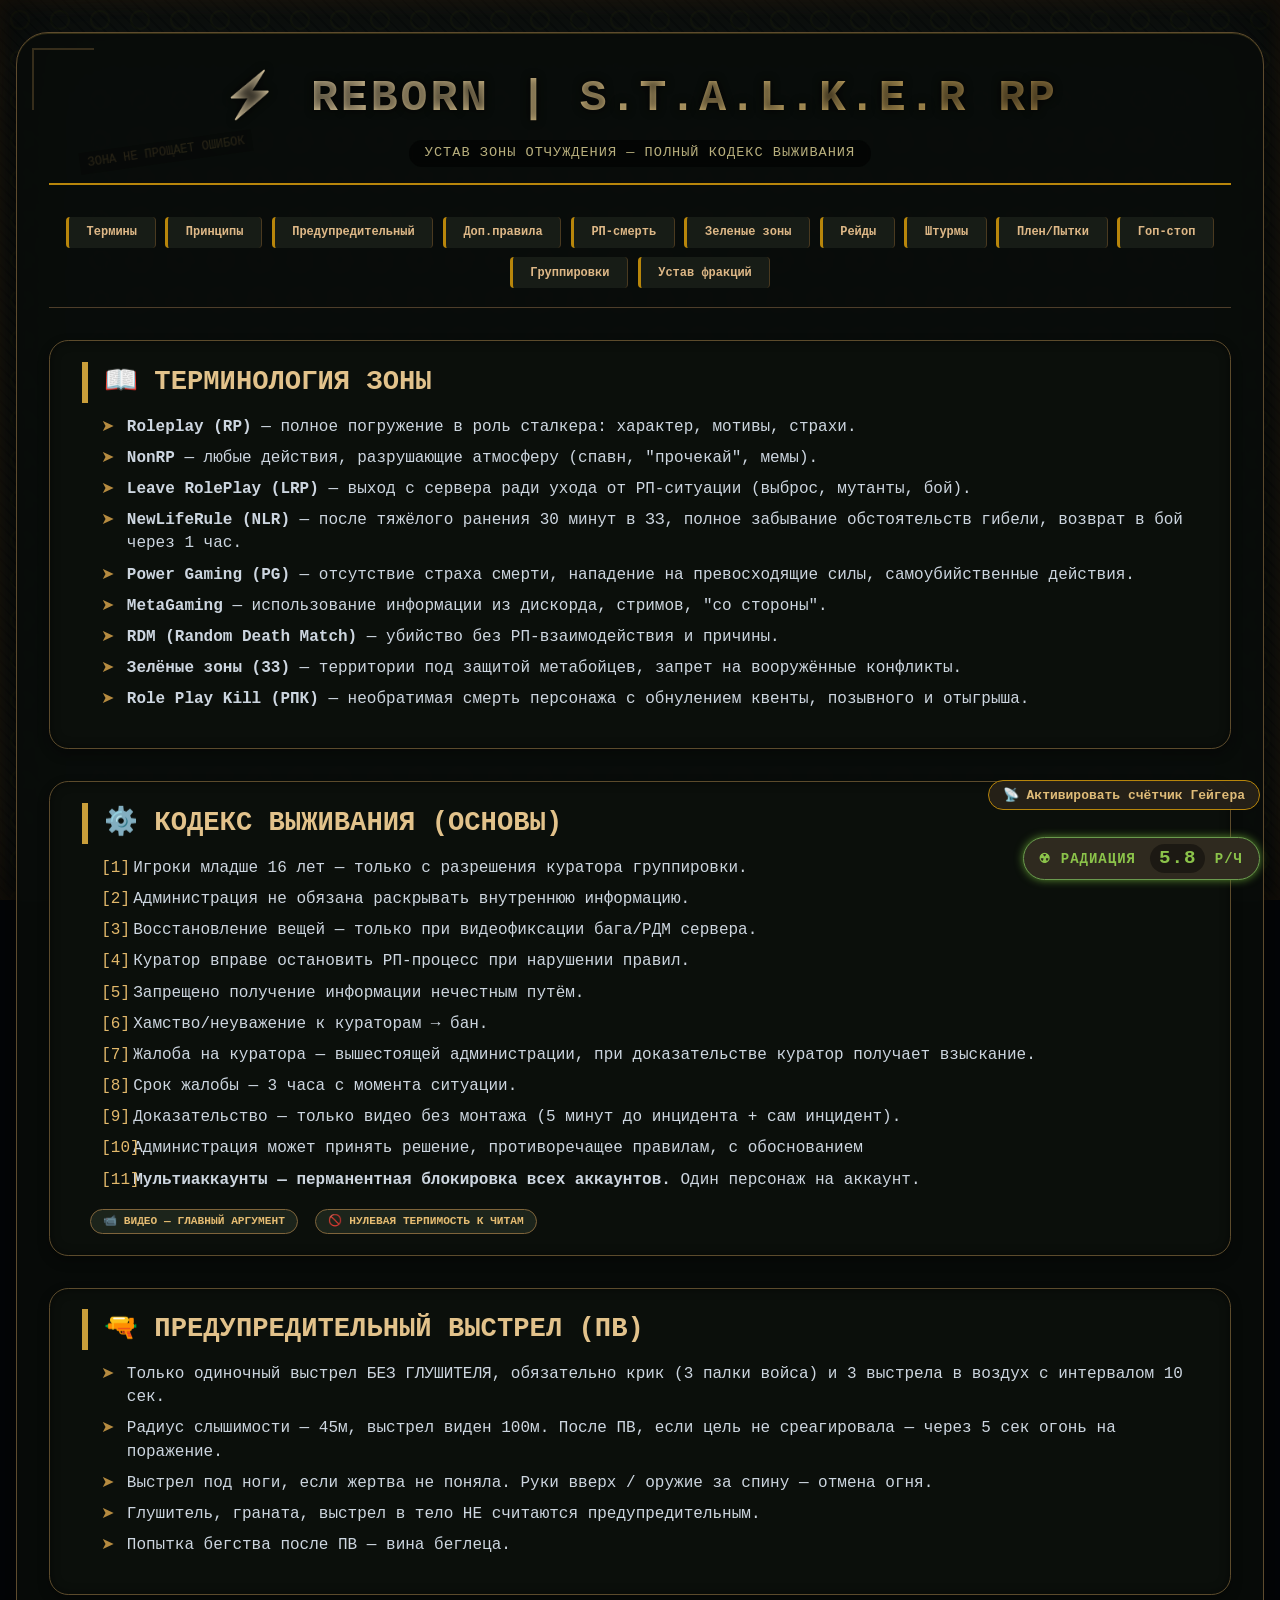
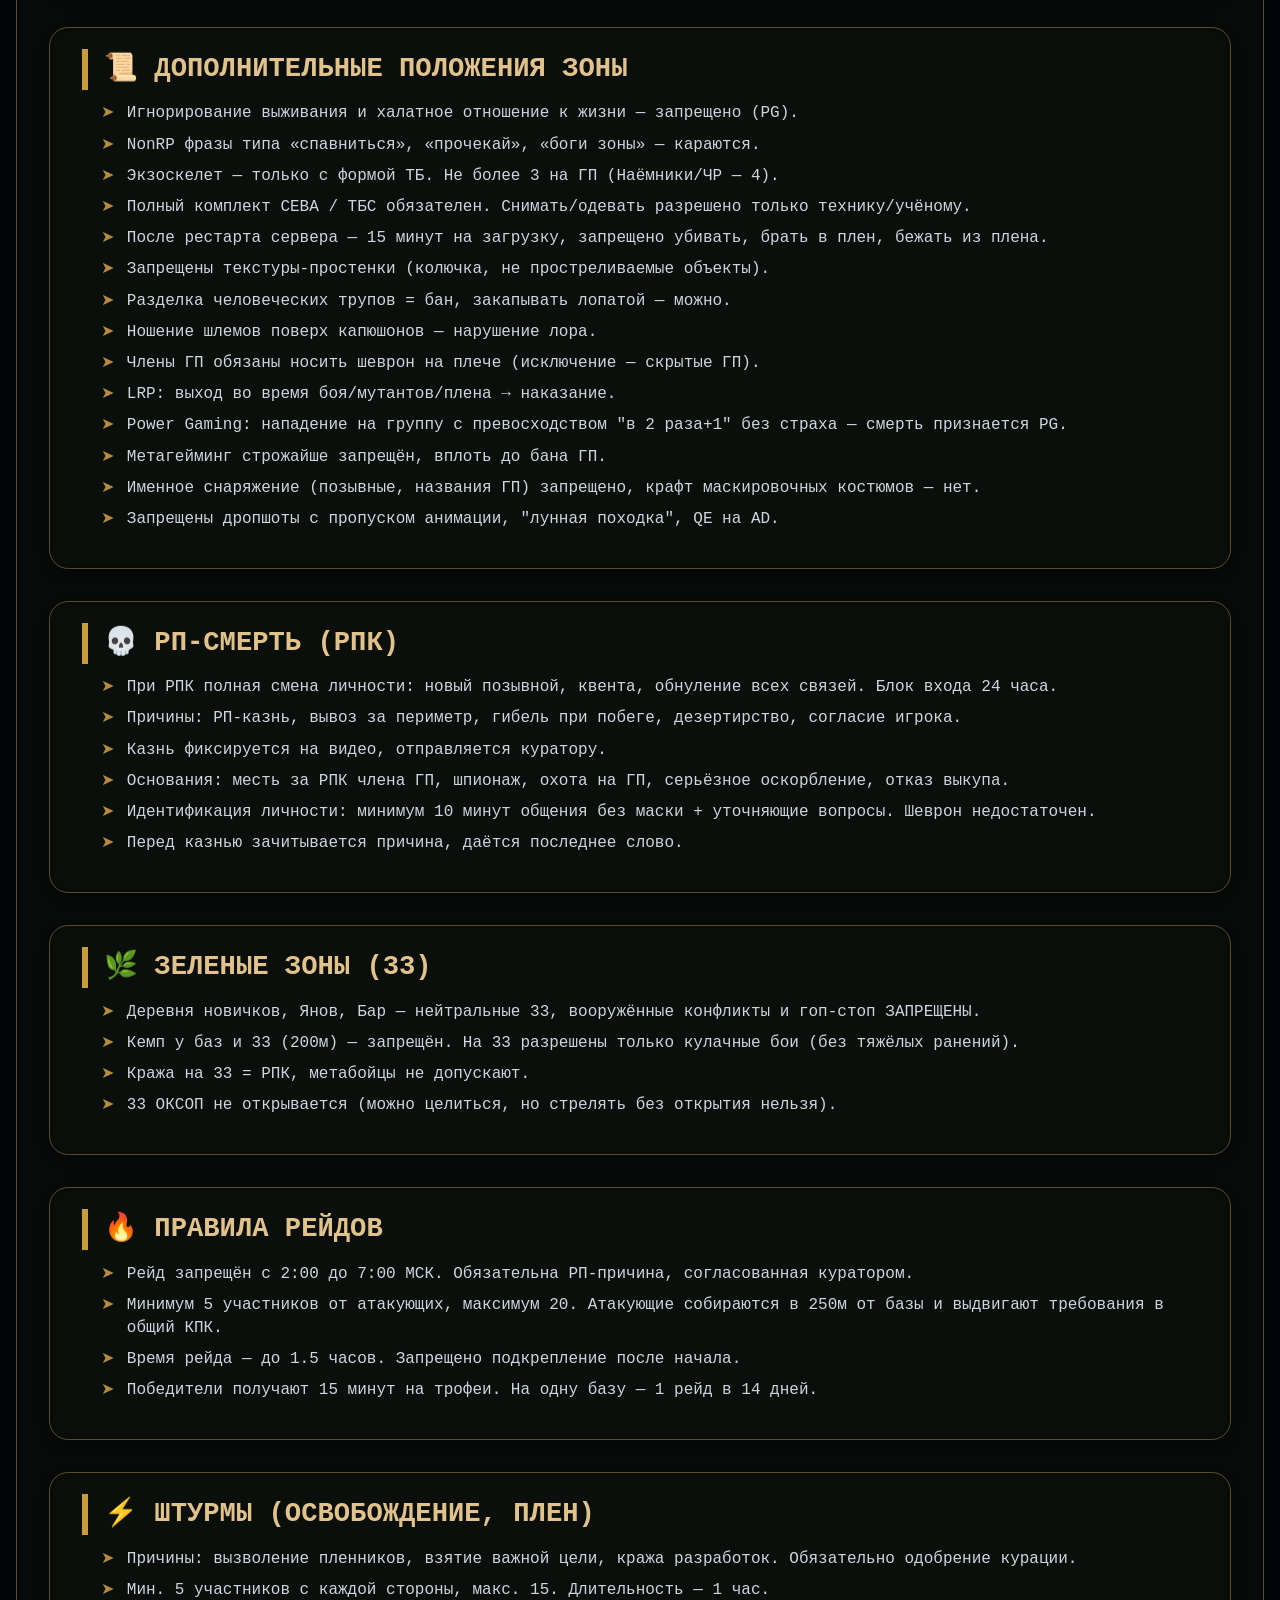
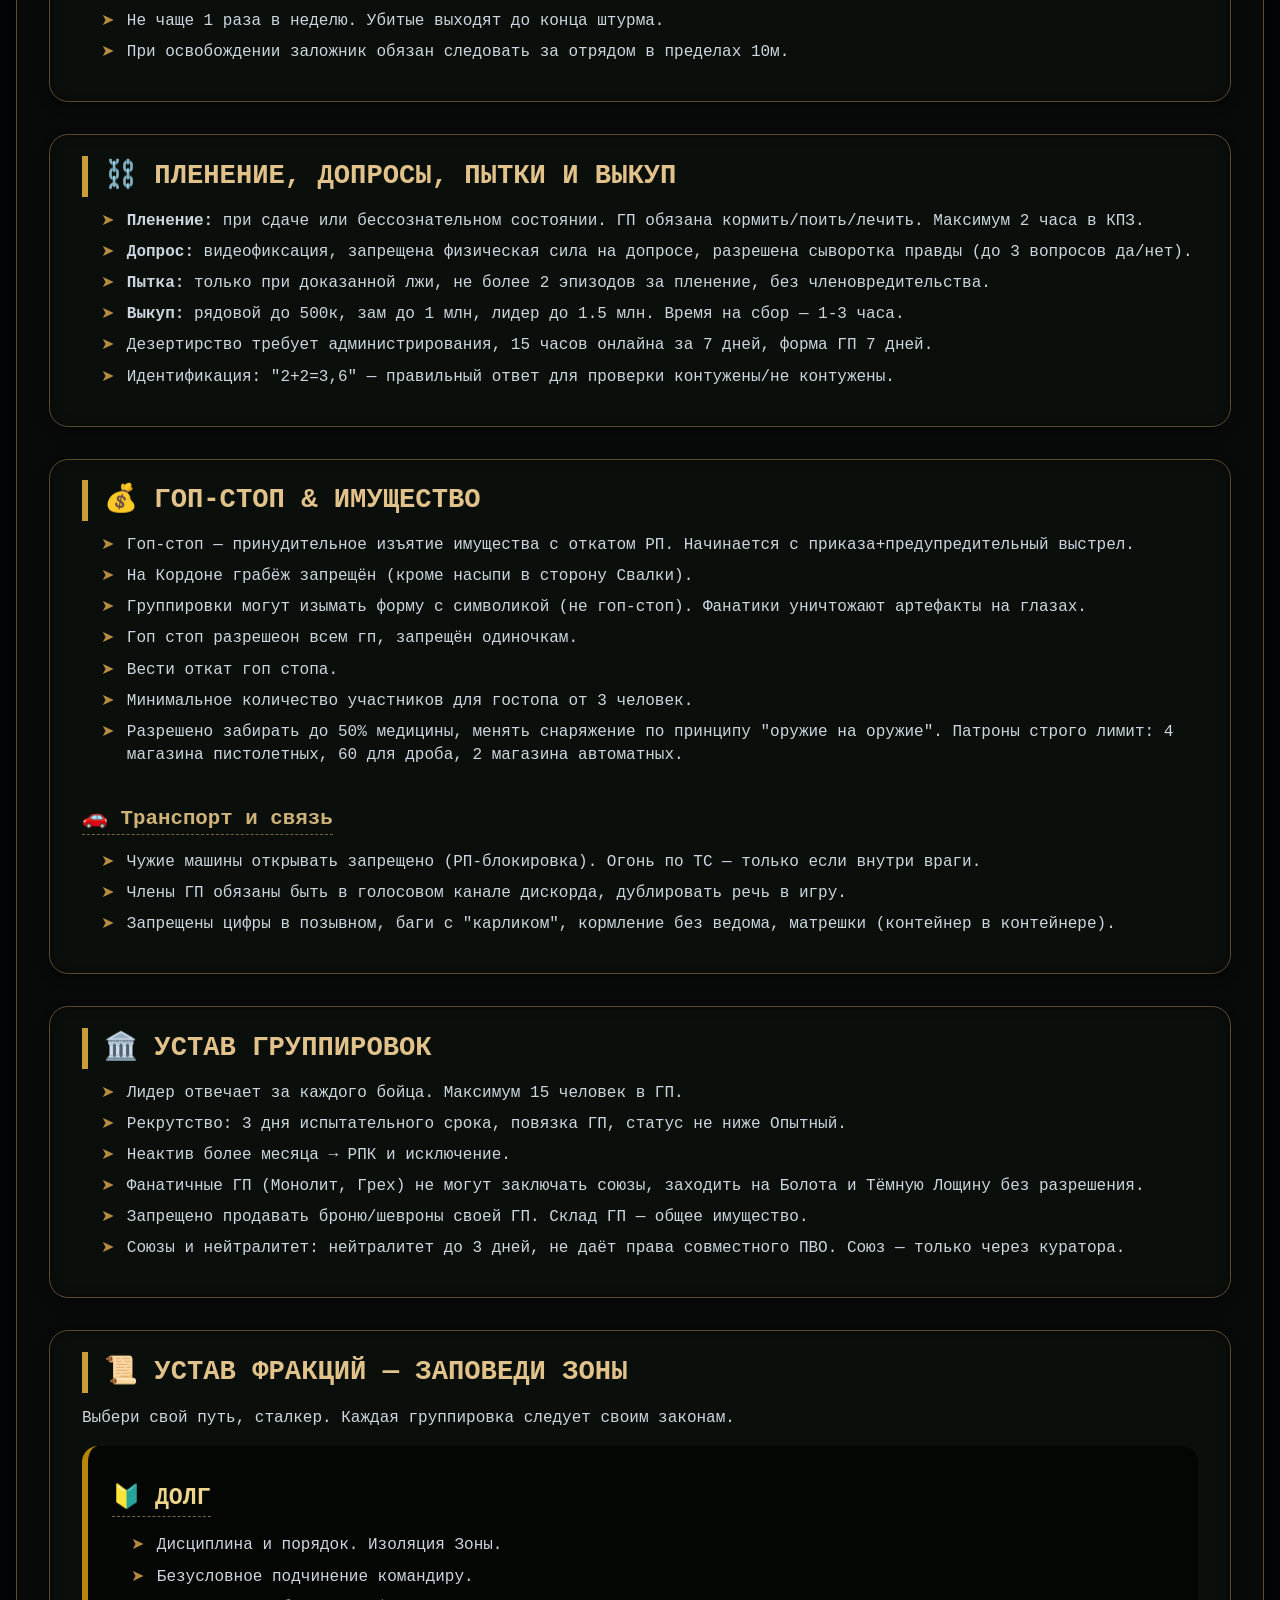
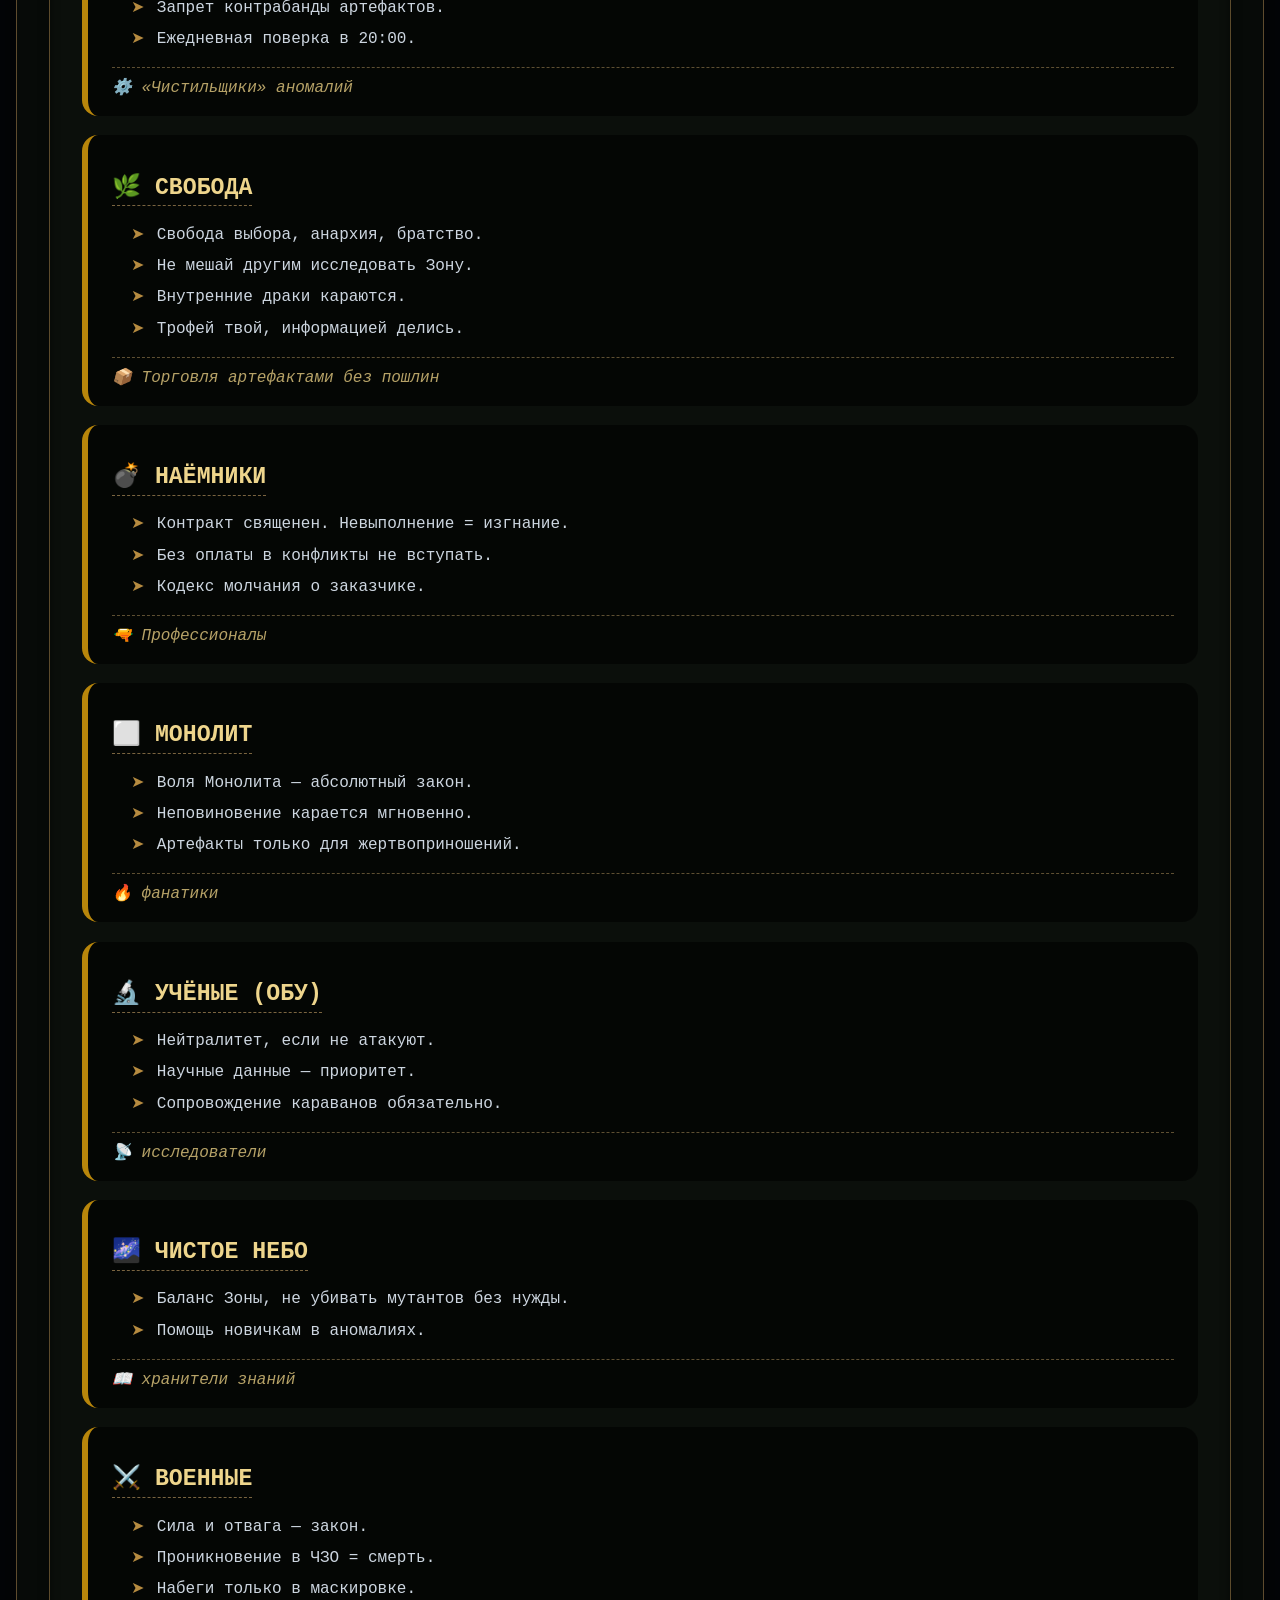
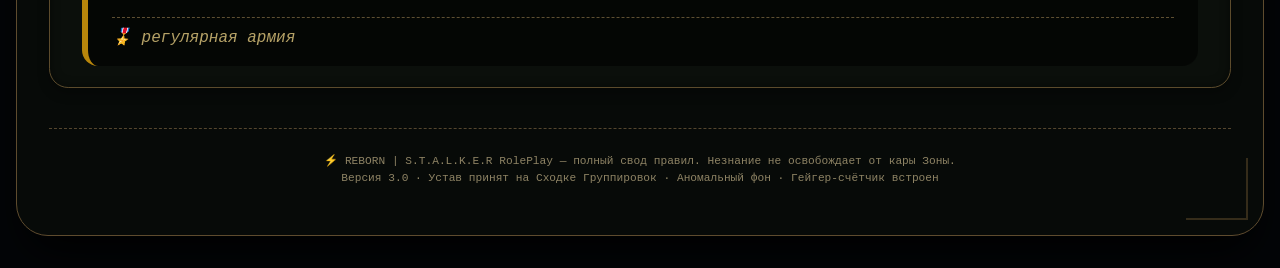
<file: index.html>
<!DOCTYPE html>
<html lang="ru">
<head>
    <meta charset="UTF-8">
    <meta name="viewport" content="width=device-width, initial-scale=1.0, viewport-fit=cover">
    <meta name="description" content="Полный устав и правила сервера REBORN | S.T.A.L.K.E.R RolePlay. Термины, принципы, фракции, PvP, гоп-стоп, РП-смерть и анимированный счётчик Гейгера.">
    <meta name="keywords" content="STALKER RP, устав, правила, сталкер, группировки, зона, радиация, гейгер">
    <meta name="author" content="REBORN RP Team">
    <meta name="theme-color" content="#0a0c10">
    <link rel="icon" type="image/svg+xml" href="data:image/svg+xml,%3Csvg xmlns='http://www.w3.org/2000/svg' viewBox='0 0 100 100'%3E%3Ccircle cx='50' cy='50' r='45' fill='%23222' stroke='%23b8860b' stroke-width='3'/%3E%3Cpath d='M30 40 L70 40 L65 70 L35 70 Z' fill='%23b8860b'/%3E%3Ccircle cx='50' cy='55' r='8' fill='%23000'/%3E%3C/svg%3E">
    <title>REBORN | S.T.A.L.K.E.R RP — Официальный устав Зоны</title>
    <style>
        * {
            margin: 0;
            padding: 0;
            box-sizing: border-box;
        }

        html {
            scroll-behavior: smooth;
        }

        body {
            background: #030507;
            font-family: 'Courier New', 'Roboto Mono', 'Fira Code', 'Segoe UI', monospace;
            color: #cdd6e0;
            padding: 2rem 1rem;
            line-height: 1.5;
            position: relative;
        }

        body::before {
            content: "";
            position: fixed;
            top: 0;
            left: 0;
            width: 100%;
            height: 100%;
            background-image: url('[data-uri]'), 
                              repeating-linear-gradient(45deg, rgba(10,15,10,0.8) 0px, rgba(10,15,10,0.8) 2px, rgba(30,35,22,0.4) 2px, rgba(30,35,22,0.4) 8px);
            background-repeat: repeat, repeat;
            pointer-events: none;
            z-index: -2;
        }

        body::after {
            content: "";
            position: fixed;
            top: 0;
            left: 0;
            width: 100%;
            height: 100%;
            box-shadow: inset 0 0 100px rgba(0,0,0,0.7), inset 0 0 20px rgba(80,50,20,0.5);
            pointer-events: none;
            z-index: -1;
        }

        .container {
            max-width: 1350px;
            margin: 0 auto;
            background: rgba(8, 12, 10, 0.88);
            backdrop-filter: blur(3px);
            border-radius: 2rem;
            padding: 2rem 2rem 3rem 2rem;
            box-shadow: 0 25px 45px -12px black, inset 0 1px 0 rgba(210,180,60,0.2);
            border: 1px solid #5e4b2e;
            position: relative;
        }

        .container::before, .container::after {
            content: "";
            position: absolute;
            width: 60px;
            height: 60px;
            border: 2px solid #8b6b3d;
            opacity: 0.35;
            pointer-events: none;
        }
        .container::before {
            top: 15px;
            left: 15px;
            border-right: none;
            border-bottom: none;
        }
        .container::after {
            bottom: 15px;
            right: 15px;
            border-left: none;
            border-top: none;
        }

        .header {
            text-align: center;
            border-bottom: 2px solid #b8860b;
            padding-bottom: 1rem;
            margin-bottom: 2rem;
            position: relative;
        }
        .header h1 {
            font-family: 'Courier New', 'Impact', monospace;
            font-size: 2.8rem;
            letter-spacing: 3px;
            text-transform: uppercase;
            background: linear-gradient(135deg, #f5e7c8 0%, #c8a85f 70%, #7a5c2e 100%);
            -webkit-background-clip: text;
            background-clip: text;
            color: transparent;
            text-shadow: 0 0 8px rgba(0,0,0,0.8);
        }
        .header p {
            font-size: 0.85rem;
            color: #b9b07e;
            letter-spacing: 1px;
            margin-top: 0.5rem;
            background: rgba(0,0,0,0.5);
            display: inline-block;
            padding: 0.2rem 1rem;
            border-radius: 30px;
            backdrop-filter: blur(2px);
        }

        /* радиационный бадж */
        .rad-badge {
            position: fixed;
            bottom: 20px;
            right: 20px;
            background: #2f2a1f;
            padding: 6px 16px;
            border-radius: 40px;
            font-size: 14px;
            font-weight: bold;
            font-family: monospace;
            color: #8bc34a;
            box-shadow: 0 0 8px #588c2e;
            border: 1px solid #6a994e;
            z-index: 999;
            backdrop-filter: blur(8px);
            letter-spacing: 1px;
            transition: background 0.2s, box-shadow 0.2s, color 0.2s;
            white-space: nowrap;
        }
        .rad-badge.high {
            background: #5a2e1f;
            color: #ffaa66;
            box-shadow: 0 0 12px #ff6600;
            border-color: #ff884d;
        }
        .rad-badge.critical {
            background: #8b2a1a;
            color: #ffd966;
            box-shadow: 0 0 18px #ff3300;
            border-color: #ff884d;
            animation: pulse-red 0.5s infinite alternate;
        }
        @keyframes pulse-red {
            from { text-shadow: 0 0 2px red; box-shadow: 0 0 8px #ff3300; }
            to { text-shadow: 0 0 12px #ff5e00; box-shadow: 0 0 20px #ff2200; }
        }
        .rad-badge .radiation-value {
            font-weight: 900;
            font-size: 1.2rem;
            display: inline-block;
            min-width: 55px;
            text-align: center;
            background: rgba(0,0,0,0.4);
            border-radius: 20px;
            padding: 0 4px;
            margin-left: 5px;
        }
        .rad-badge::before {
            content: "☢ ";
            font-size: 16px;
        }

        /* кнопка гейгера */
        .geiger-button {
            position: fixed;
            bottom: 90px;
            right: 20px;
            background: #2a241ae0;
            border: 1px solid #b8860b;
            color: #e0bc78;
            font-family: monospace;
            font-weight: bold;
            font-size: 13px;
            padding: 6px 14px;
            border-radius: 40px;
            cursor: pointer;
            backdrop-filter: blur(8px);
            transition: 0.2s;
            z-index: 999;
            display: flex;
            align-items: center;
            gap: 8px;
        }
        .geiger-button:hover {
            background: #b8860b;
            color: #0f0e09;
            box-shadow: 0 0 10px #ffaa33;
        }
        .geiger-button.active {
            background: #6e4c1e;
            border-color: #ffbb55;
            color: #ffe1a0;
        }

        .rule-nav {
            display: flex;
            flex-wrap: wrap;
            gap: 0.6rem;
            margin-bottom: 2rem;
            justify-content: center;
            border-bottom: 1px solid #4e3e2a;
            padding-bottom: 1.2rem;
        }
        .rule-nav a {
            background: #1a1f18e0;
            padding: 0.4rem 1.1rem;
            border-radius: 4px;
            font-size: 0.75rem;
            font-weight: 600;
            font-family: monospace;
            color: #deb887;
            text-decoration: none;
            transition: 0.2s;
            border-left: 3px solid #b8860b;
            border-right: 1px solid #4a3a20;
        }
        .rule-nav a:hover {
            background: #b8860b;
            color: #0b0f0a;
            transform: translateY(-2px);
        }

        .rules-section {
            background: #0c100ce0;
            border-radius: 1.2rem;
            padding: 1.3rem 2rem;
            margin-top: 2rem;
            border: 1px solid #5c4b2c;
            box-shadow: inset 0 0 10px rgba(0,0,0,0.5), 0 5px 12px rgba(0,0,0,0.3);
        }
        .rules-section h2 {
            font-size: 1.7rem;
            margin-bottom: 0.8rem;
            color: #e2c28b;
            border-left: 6px solid #c99e3a;
            padding-left: 1rem;
            text-transform: uppercase;
        }
        .rules-section h3 {
            font-size: 1.3rem;
            margin: 1.2rem 0 0.5rem 0;
            color: #cfb277;
            border-bottom: 1px dashed #7a6440;
            display: inline-block;
        }
        .rules-section ul, .rules-section ol {
            margin-left: 1.2rem;
            margin-bottom: 1rem;
        }
        .rules-section li {
            margin: 0.5rem 0;
            line-height: 1.45;
            list-style: none;
            padding-left: 1.6rem;
            position: relative;
        }
        .rules-section ul li::before {
            content: "➤";
            color: #b68b40;
            position: absolute;
            left: 0;
        }
        .rules-section ol {
            counter-reset: stalker;
        }
        .rules-section ol li {
            counter-increment: stalker;
            padding-left: 2rem;
        }
        .rules-section ol li::before {
            content: "[" counter(stalker) "]";
            color: #e2b86b;
            position: absolute;
            left: 0;
        }

        .badge-rule {
            display: inline-block;
            background: #1c241b;
            padding: 0.2rem 0.75rem;
            border-radius: 20px;
            font-size: 0.7rem;
            font-weight: bold;
            color: #e5bc72;
            margin-left: 0.5rem;
            border: 1px solid #7f643b;
        }

        .faction-grid {
            display: flex;
            flex-direction: column;
            gap: 1.2rem;
            margin-top: 1rem;
        }
        .faction-card {
            background: rgba(0, 0, 0, 0.55);
            border-radius: 1rem;
            padding: 1rem 1.5rem;
            border-left: 6px solid #b8860b;
            backdrop-filter: blur(2px);
            transition: 0.2s;
        }
        .faction-card:hover {
            background: rgba(20, 20, 12, 0.75);
            border-left-color: #e6b650;
        }
        .faction-card h3 {
            margin-bottom: 0.6rem;
            font-size: 1.45rem;
            color: #eed58c;
        }
        .faction-card .faction-note {
            font-style: italic;
            color: #b6a267;
            border-top: 1px dashed #5e4f32;
            padding-top: 0.5rem;
            margin-top: 0.6rem;
        }

        footer {
            text-align: center;
            margin-top: 2.5rem;
            font-size: 0.7rem;
            color: #8e8364;
            border-top: 1px dashed #55462e;
            padding-top: 1.5rem;
        }

        .stamp {
            position: absolute;
            bottom: 20px;
            left: 30px;
            opacity: 0.2;
            font-family: monospace;
            font-size: 12px;
            background: black;
            padding: 2px 8px;
            rotate: -8deg;
            color: #a98747;
            pointer-events: none;
        }

        ::-webkit-scrollbar { width: 8px; background: #151e14; }
        ::-webkit-scrollbar-thumb { background: #8b6b3d; border-radius: 10px; }
        ::selection { background: #7c632f; color: #151e14; }

        @media (max-width: 750px) {
            .container { padding: 1rem; }
            .header h1 { font-size: 1.6rem; }
            .rad-badge { font-size: 11px; padding: 3px 12px; bottom: 12px; right: 12px; }
            .geiger-button { bottom: 70px; right: 12px; font-size: 10px; padding: 4px 10px; }
            .rules-section { padding: 1rem 1.2rem; }
            .rule-nav a { font-size: 0.65rem; padding: 0.25rem 0.7rem; }
        }
    </style>
</head>
<body>
<div class="rad-badge" id="radBadge">
    <span>РАДИАЦИЯ</span>
    <span class="radiation-value" id="radiationValue">3.6</span>
    <span>Р/Ч</span>
</div>
<button class="geiger-button" id="geigerToggleBtn">📡 Активировать счётчик Гейгера</button>

<div class="container">
    <div class="header">
        <h1>⚡ REBORN | S.T.A.L.K.E.R RP</h1>
        <p>УСТАВ ЗОНЫ ОТЧУЖДЕНИЯ — ПОЛНЫЙ КОДЕКС ВЫЖИВАНИЯ</p>
        <div class="stamp">ЗОНА НЕ ПРОЩАЕТ ОШИБОК</div>
    </div>

    <div class="rule-nav">
        <a href="#terminology">Термины</a><a href="#principles">Принципы</a><a href="#warning-shot">Предупредительный</a>
        <a href="#rules-add">Доп.правила</a><a href="#rp-death">РП-смерть</a><a href="#greens">Зеленые зоны</a>
        <a href="#raids">Рейды</a><a href="#assaults">Штурмы</a><a href="#capture">Плен/Пытки</a>
        <a href="#gopstop">Гоп-стоп</a><a href="#factions">Группировки</a><a href="#faction-charters">Устав фракций</a>
    </div>

    <div id="terminology" class="rules-section">
        <h2>📖 Терминология Зоны</h2>
        <ul>
            <li><strong>Roleplay (RP)</strong> — полное погружение в роль сталкера: характер, мотивы, страхи.</li>
            <li><strong>NonRP</strong> — любые действия, разрушающие атмосферу (спавн, "прочекай", мемы).</li>
            <li><strong>Leave RolePlay (LRP)</strong> — выход с сервера ради ухода от РП-ситуации (выброс, мутанты, бой).</li>
            <li><strong>NewLifeRule (NLR)</strong> — после тяжёлого ранения 30 минут в ЗЗ, полное забывание обстоятельств гибели, возврат в бой через 1 час.</li>
            <li><strong>Power Gaming (PG)</strong> — отсутствие страха смерти, нападение на превосходящие силы, самоубийственные действия.</li>
            <li><strong>MetaGaming</strong> — использование информации из дискорда, стримов, "со стороны".</li>
            <li><strong>RDM (Random Death Match)</strong> — убийство без РП-взаимодействия и причины.</li>
            <li><strong>Зелёные зоны (33)</strong> — территории под защитой метабойцев, запрет на вооружённые конфликты.</li>
            <li><strong>Role Play Kill (РПК)</strong> — необратимая смерть персонажа с обнулением квенты, позывного и отыгрыша.</li>
        </ul>
    </div>

    <div id="principles" class="rules-section">
        <h2>⚙️ Кодекс выживания (основы)</h2>
        <ol>
            <li>Игроки младше 16 лет — только с разрешения куратора группировки.</li>
            <li>Администрация не обязана раскрывать внутреннюю информацию.</li>
            <li>Восстановление вещей — только при видеофиксации бага/РДМ сервера.</li>
            <li>Куратор вправе остановить РП-процесс при нарушении правил.</li>
            <li>Запрещено получение информации нечестным путём.</li>
            <li>Хамство/неуважение к кураторам → бан.</li>
            <li>Жалоба на куратора — вышестоящей администрации, при доказательстве куратор получает взыскание.</li>
            <li>Срок жалобы — 3 часа с момента ситуации.</li>
            <li>Доказательство — только видео без монтажа (5 минут до инцидента + сам инцидент).</li>
            <li>Администрация может принять решение, противоречащее правилам, с обоснованием</li>
            <li><strong>Мультиаккаунты — перманентная блокировка всех аккаунтов.</strong> Один персонаж на аккаунт.</li>
        </ol>
        <p><span class="badge-rule">📹 ВИДЕО — ГЛАВНЫЙ АРГУМЕНТ</span> <span class="badge-rule">🚫 НУЛЕВАЯ ТЕРПИМОСТЬ К ЧИТАМ</span></p>
    </div>

    <div id="warning-shot" class="rules-section">
        <h2>🔫 Предупредительный выстрел (ПВ)</h2>
        <ul>
            <li>Только одиночный выстрел БЕЗ ГЛУШИТЕЛЯ, обязательно крик (3 палки войса) и 3 выстрела в воздух с интервалом 10 сек.</li>
            <li>Радиус слышимости — 45м, выстрел виден 100м. После ПВ, если цель не среагировала — через 5 сек огонь на поражение.</li>
            <li>Выстрел под ноги, если жертва не поняла. Руки вверх / оружие за спину — отмена огня.</li>
            <li>Глушитель, граната, выстрел в тело НЕ считаются предупредительным.</li>
            <li>Попытка бегства после ПВ — вина беглеца.</li>
        </ul>
    </div>

    <div id="rules-add" class="rules-section">
        <h2>📜 Дополнительные положения Зоны</h2>
        <ul>
            <li>Игнорирование выживания и халатное отношение к жизни — запрещено (PG).</li>
            <li>NonRP фразы типа «спавниться», «прочекай», «боги зоны» — караются.</li>
            <li>Экзоскелет — только с формой ТБ. Не более 3 на ГП (Наёмники/ЧР — 4).</li>
            <li>Полный комплект СЕВА / ТБС обязателен. Снимать/одевать разрешено только технику/учёному.</li>
            <li>После рестарта сервера — 15 минут на загрузку, запрещено убивать, брать в плен, бежать из плена.</li>
            <li>Запрещены текстуры-простенки (колючка, не простреливаемые объекты).</li>
            <li>Разделка человеческих трупов = бан, закапывать лопатой — можно.</li>
            <li>Ношение шлемов поверх капюшонов — нарушение лора.</li>
            <li>Члены ГП обязаны носить шеврон на плече (исключение — скрытые ГП).</li>
            <li>LRP: выход во время боя/мутантов/плена → наказание.</li>
            <li>Power Gaming: нападение на группу с превосходством "в 2 раза+1" без страха — смерть признается PG.</li>
            <li>Метагейминг строжайше запрещён, вплоть до бана ГП.</li>
            <li>Именное снаряжение (позывные, названия ГП) запрещено, крафт маскировочных костюмов — нет.</li>
            <li>Запрещены дропшоты с пропуском анимации, "лунная походка", QE на AD.</li>
        </ul>
    </div>

    <div id="rp-death" class="rules-section">
        <h2>💀 РП-смерть (РПК)</h2>
        <ul>
            <li>При РПК полная смена личности: новый позывной, квента, обнуление всех связей. Блок входа 24 часа.</li>
            <li>Причины: РП-казнь, вывоз за периметр, гибель при побеге, дезертирство, согласие игрока.</li>
            <li>Казнь фиксируется на видео, отправляется куратору.</li>
            <li>Основания: месть за РПК члена ГП, шпионаж, охота на ГП, серьёзное оскорбление, отказ выкупа.</li>
            <li>Идентификация личности: минимум 10 минут общения без маски + уточняющие вопросы. Шеврон недостаточен.</li>
            <li>Перед казнью зачитывается причина, даётся последнее слово.</li>
        </ul>
    </div>

    <div id="greens" class="rules-section">
        <h2>🌿 Зеленые зоны (33)</h2>
        <ul>
            <li>Деревня новичков, Янов, Бар — нейтральные 33, вооружённые конфликты и гоп-стоп ЗАПРЕЩЕНЫ.</li>
            <li>Кемп у баз и 33 (200м) — запрещён. На 33 разрешены только кулачные бои (без тяжёлых ранений).</li>
            <li>Кража на 33 = РПК, метабойцы не допускают.</li>
            <li>33 ОКСОП не открывается (можно целиться, но стрелять без открытия нельзя).</li>
        </ul>
    </div>

    <div id="raids" class="rules-section">
        <h2>🔥 Правила рейдов</h2>
        <ul>
            <li>Рейд запрещён с 2:00 до 7:00 МСК. Обязательна РП-причина, согласованная куратором.</li>
            <li>Минимум 5 участников от атакующих, максимум 20. Атакующие собираются в 250м от базы и выдвигают требования в общий КПК.</li>
            <li>Время рейда — до 1.5 часов. Запрещено подкрепление после начала.</li>
            <li>Победители получают 15 минут на трофеи. На одну базу — 1 рейд в 14 дней.</li>
        </ul>
    </div>

    <div id="assaults" class="rules-section">
        <h2>⚡ Штурмы (освобождение, плен)</h2>
        <ul>
            <li>Причины: вызволение пленников, взятие важной цели, кража разработок. Обязательно одобрение курации.</li>
            <li>Мин. 5 участников с каждой стороны, макс. 15. Длительность — 1 час.</li>
            <li>Не чаще 1 раза в неделю. Убитые выходят до конца штурма.</li>
            <li>При освобождении заложник обязан следовать за отрядом в пределах 10м.</li>
        </ul>
    </div>

    <div id="capture" class="rules-section">
        <h2>⛓️ Пленение, допросы, пытки и выкуп</h2>
        <ul>
            <li><strong>Пленение:</strong> при сдаче или бессознательном состоянии. ГП обязана кормить/поить/лечить. Максимум 2 часа в КПЗ.</li>
            <li><strong>Допрос:</strong> видеофиксация, запрещена физическая сила на допросе, разрешена сыворотка правды (до 3 вопросов да/нет).</li>
            <li><strong>Пытка:</strong> только при доказанной лжи, не более 2 эпизодов за пленение, без членовредительства.</li>
            <li><strong>Выкуп:</strong> рядовой до 500к, зам до 1 млн, лидер до 1.5 млн. Время на сбор — 1-3 часа.</li>
            <li>Дезертирство требует администрирования, 15 часов онлайна за 7 дней, форма ГП 7 дней.</li>
            <li>Идентификация: "2+2=3,6" — правильный ответ для проверки контужены/не контужены.</li>
        </ul>
    </div>

    <div id="gopstop" class="rules-section">
        <h2>💰 Гоп-стоп &amp; имущество</h2>
        <ul>
            <li>Гоп-стоп — принудительное изъятие имущества с откатом РП. Начинается с приказа+предупредительный выстрел.</li>
            <li>На Кордоне грабёж запрещён (кроме насыпи в сторону Свалки).</li>
            <li>Группировки могут изымать форму с символикой (не гоп-стоп). Фанатики уничтожают артефакты на глазах.</li>
            <li>Гоп стоп разрешеон всем гп, запрещён одиночкам.</li>
            <li>Вести откат гоп стопа.</li>
            <li>Минимальное количество участников для гостопа от 3 человек.</li>
            <li>Разрешено забирать до 50% медицины, менять снаряжение по принципу "оружие на оружие". Патроны строго лимит: 4 магазина пистолетных, 60 для дроба, 2 магазина автоматных.</li>
        </ul>
        <h3>🚗 Транспорт и связь</h3>
        <ul>
            <li>Чужие машины открывать запрещено (РП-блокировка). Огонь по ТС — только если внутри враги.</li>
            <li>Члены ГП обязаны быть в голосовом канале дискорда, дублировать речь в игру.</li>
            <li>Запрещены цифры в позывном, баги с "карликом", кормление без ведома, матрешки (контейнер в контейнере).</li>
        </ul>
    </div>

    <div id="factions" class="rules-section">
        <h2>🏛️ Устав группировок</h2>
        <ul>
            <li>Лидер отвечает за каждого бойца. Максимум 15 человек в ГП.</li>
            <li>Рекрутство: 3 дня испытательного срока, повязка ГП, статус не ниже Опытный.</li>
            <li>Неактив более месяца → РПК и исключение.</li>
            <li>Фанатичные ГП (Монолит, Грех) не могут заключать союзы, заходить на Болота и Тёмную Лощину без разрешения.</li>
            <li>Запрещено продавать броню/шевроны своей ГП. Склад ГП — общее имущество.</li>
            <li>Союзы и нейтралитет: нейтралитет до 3 дней, не даёт права совместного ПВО. Союз — только через куратора.</li>
        </ul>
    </div>

    <div id="faction-charters" class="rules-section">
        <h2>📜 Устав фракций — заповеди Зоны</h2>
        <p style="margin-bottom: 1rem;">Выбери свой путь, сталкер. Каждая группировка следует своим законам.</p>
        <div class="faction-grid">
            <div class="faction-card"><h3>🔰 ДОЛГ</h3><ul><li>Дисциплина и порядок. Изоляция Зоны.</li><li>Безусловное подчинение командиру.</li><li>Запрет контрабанды артефактов.</li><li>Ежедневная поверка в 20:00.</li></ul><div class="faction-note">⚙️ «Чистильщики» аномалий</div></div>
            <div class="faction-card"><h3>🌿 СВОБОДА</h3><ul><li>Свобода выбора, анархия, братство.</li><li>Не мешай другим исследовать Зону.</li><li>Внутренние драки караются.</li><li>Трофей твой, информацией делись.</li></ul><div class="faction-note">📦 Торговля артефактами без пошлин</div></div>
            <div class="faction-card"><h3>💣 НАЁМНИКИ</h3><ul><li>Контракт священен. Невыполнение = изгнание.</li><li>Без оплаты в конфликты не вступать.</li><li>Кодекс молчания о заказчике.</li></ul><div class="faction-note">🔫 Профессионалы</div></div>
            <div class="faction-card"><h3>⬜ МОНОЛИТ</h3><ul><li>Воля Монолита — абсолютный закон.</li><li>Неповиновение карается мгновенно.</li><li>Артефакты только для жертвоприношений.</li></ul><div class="faction-note">🔥 фанатики</div></div>
            <div class="faction-card"><h3>🔬 УЧЁНЫЕ (ОБУ)</h3><ul><li>Нейтралитет, если не атакуют.</li><li>Научные данные — приоритет.</li><li>Сопровождение караванов обязательно.</li></ul><div class="faction-note">📡 исследователи</div></div>
            <div class="faction-card"><h3>🌌 ЧИСТОЕ НЕБО</h3><ul><li>Баланс Зоны, не убивать мутантов без нужды.</li><li>Помощь новичкам в аномалиях.</li></ul><div class="faction-note">📖 хранители знаний</div></div>
            <div class="faction-card"><h3>⚔️ ВОЕННЫЕ</h3><ul><li>Сила и отвага — закон.</li><li>Проникновение в ЧЗО = смерть.</li><li>Набеги только в маскировке.</li></ul><div class="faction-note">🎖️ регулярная армия</div></div>
        </div>
    </div>

    <footer>
        ⚡ REBORN | S.T.A.L.K.E.R RolePlay — полный свод правил. Незнание не освобождает от кары Зоны.<br>
        Версия 3.0 · Устав принят на Сходке Группировок · Аномальный фон · Гейгер-счётчик встроен
    </footer>
</div>

<script>
    (function(){
        // ---------- АНИМАЦИЯ РАДИАЦИИ (меняем значение каждые 2-3 сек) ----------
        const radiationLevels = [3.6, 5.8, 12.4, 18.9, 27.5, 36.2, 48.7, 65.3, 82.1, 99.9, 125.0, 250.0];
        let radIndex = 0;
        const radSpan = document.getElementById('radiationValue');
        const radBadgeDiv = document.getElementById('radBadge');
        let currentRad = 3.6;

        function updateRadiationDisplay() {
            let val = radiationLevels[radIndex % radiationLevels.length];
            if (Math.random() > 0.6) {
                val = val + (Math.random() * 3 - 1.5);
                val = Math.max(0.1, Math.min(350, val));
                val = parseFloat(val.toFixed(1));
            }
            currentRad = val;
            radSpan.textContent = currentRad.toFixed(1);
            if (currentRad >= 80) {
                radBadgeDiv.classList.add('critical');
                radBadgeDiv.classList.remove('high');
            } else if (currentRad >= 30) {
                radBadgeDiv.classList.add('high');
                radBadgeDiv.classList.remove('critical');
            } else {
                radBadgeDiv.classList.remove('high', 'critical');
            }
            radIndex++;
        }

        function scheduleRadUpdate() {
            setTimeout(() => {
                updateRadiationDisplay();
                scheduleRadUpdate();
            }, Math.floor(Math.random() * 1500) + 2000);
        }
        updateRadiationDisplay();
        scheduleRadUpdate();

        // ---------- ЗВУК ГЕЙГЕРА (веб-аудио) ----------
        let audioCtx = null;
        let isGeigerActive = false;
        let nextClickTimeout = null;
        let gainNode = null;

        function createGeigerClick(volume = 0.25, pitch = 1.0) {
            if (!audioCtx || !isGeigerActive) return;
            const now = audioCtx.currentTime;
            const osc = audioCtx.createOscillator();
            const gain = audioCtx.createGain();
            osc.connect(gain);
            gain.connect(gainNode ? gainNode : audioCtx.destination);
            osc.type = 'sine';
            osc.frequency.value = 1200 + (pitch * 400);
            gain.gain.setValueAtTime(volume, now);
            gain.gain.exponentialRampToValueAtTime(0.0001, now + 0.08);
            osc.start();
            osc.stop(now + 0.08);
        }

        function getClickParams(radValue) {
            let intervalMs = 2000;
            let volume = 0.08;
            if (radValue < 10) {
                intervalMs = 1800 + Math.random() * 800;
                volume = 0.05;
            } else if (radValue < 30) {
                intervalMs = 900 + Math.random() * 400;
                volume = 0.12;
            } else if (radValue < 60) {
                intervalMs = 450 + Math.random() * 200;
                volume = 0.20;
            } else if (radValue < 100) {
                intervalMs = 250 + Math.random() * 150;
                volume = 0.32;
            } else if (radValue < 200) {
                intervalMs = 120 + Math.random() * 80;
                volume = 0.45;
            } else {
                intervalMs = 50 + Math.random() * 40;
                volume = 0.60;
            }
            return { interval: Math.max(40, Math.min(2200, intervalMs)), volume: Math.min(0.7, volume) };
        }

        function geigerLoop() {
            if (!isGeigerActive || !audioCtx) return;
            const params = getClickParams(currentRad);
            createGeigerClick(params.volume, 0.8 + (Math.random() * 0.6));
            nextClickTimeout = setTimeout(() => geigerLoop(), params.interval);
        }

        function startGeiger() {
            if (isGeigerActive) return;
            if (!audioCtx) {
                audioCtx = new (window.AudioContext || window.webkitAudioContext)();
                gainNode = audioCtx.createGain();
                gainNode.gain.value = 0.55;
                gainNode.connect(audioCtx.destination);
            }
            if (audioCtx.state === 'suspended') {
                audioCtx.resume().then(() => {
                    isGeigerActive = true;
                    geigerLoop();
                }).catch(e => console.warn);
            } else {
                isGeigerActive = true;
                geigerLoop();
            }
        }

        function stopGeiger() {
            isGeigerActive = false;
            if (nextClickTimeout) {
                clearTimeout(nextClickTimeout);
                nextClickTimeout = null;
            }
        }

        const toggleBtn = document.getElementById('geigerToggleBtn');
        let isEnabled = false;
        toggleBtn.addEventListener('click', () => {
            if (!isEnabled) {
                startGeiger();
                isEnabled = true;
                toggleBtn.innerHTML = '🔊 Счётчик Гейгера активен | ⏹️ Выключить';
                toggleBtn.classList.add('active');
            } else {
                stopGeiger();
                isEnabled = false;
                toggleBtn.innerHTML = '📡 Активировать счётчик Гейгера';
                toggleBtn.classList.remove('active');
            }
        });
    })();
</script>
</body>
</html>
</file>
